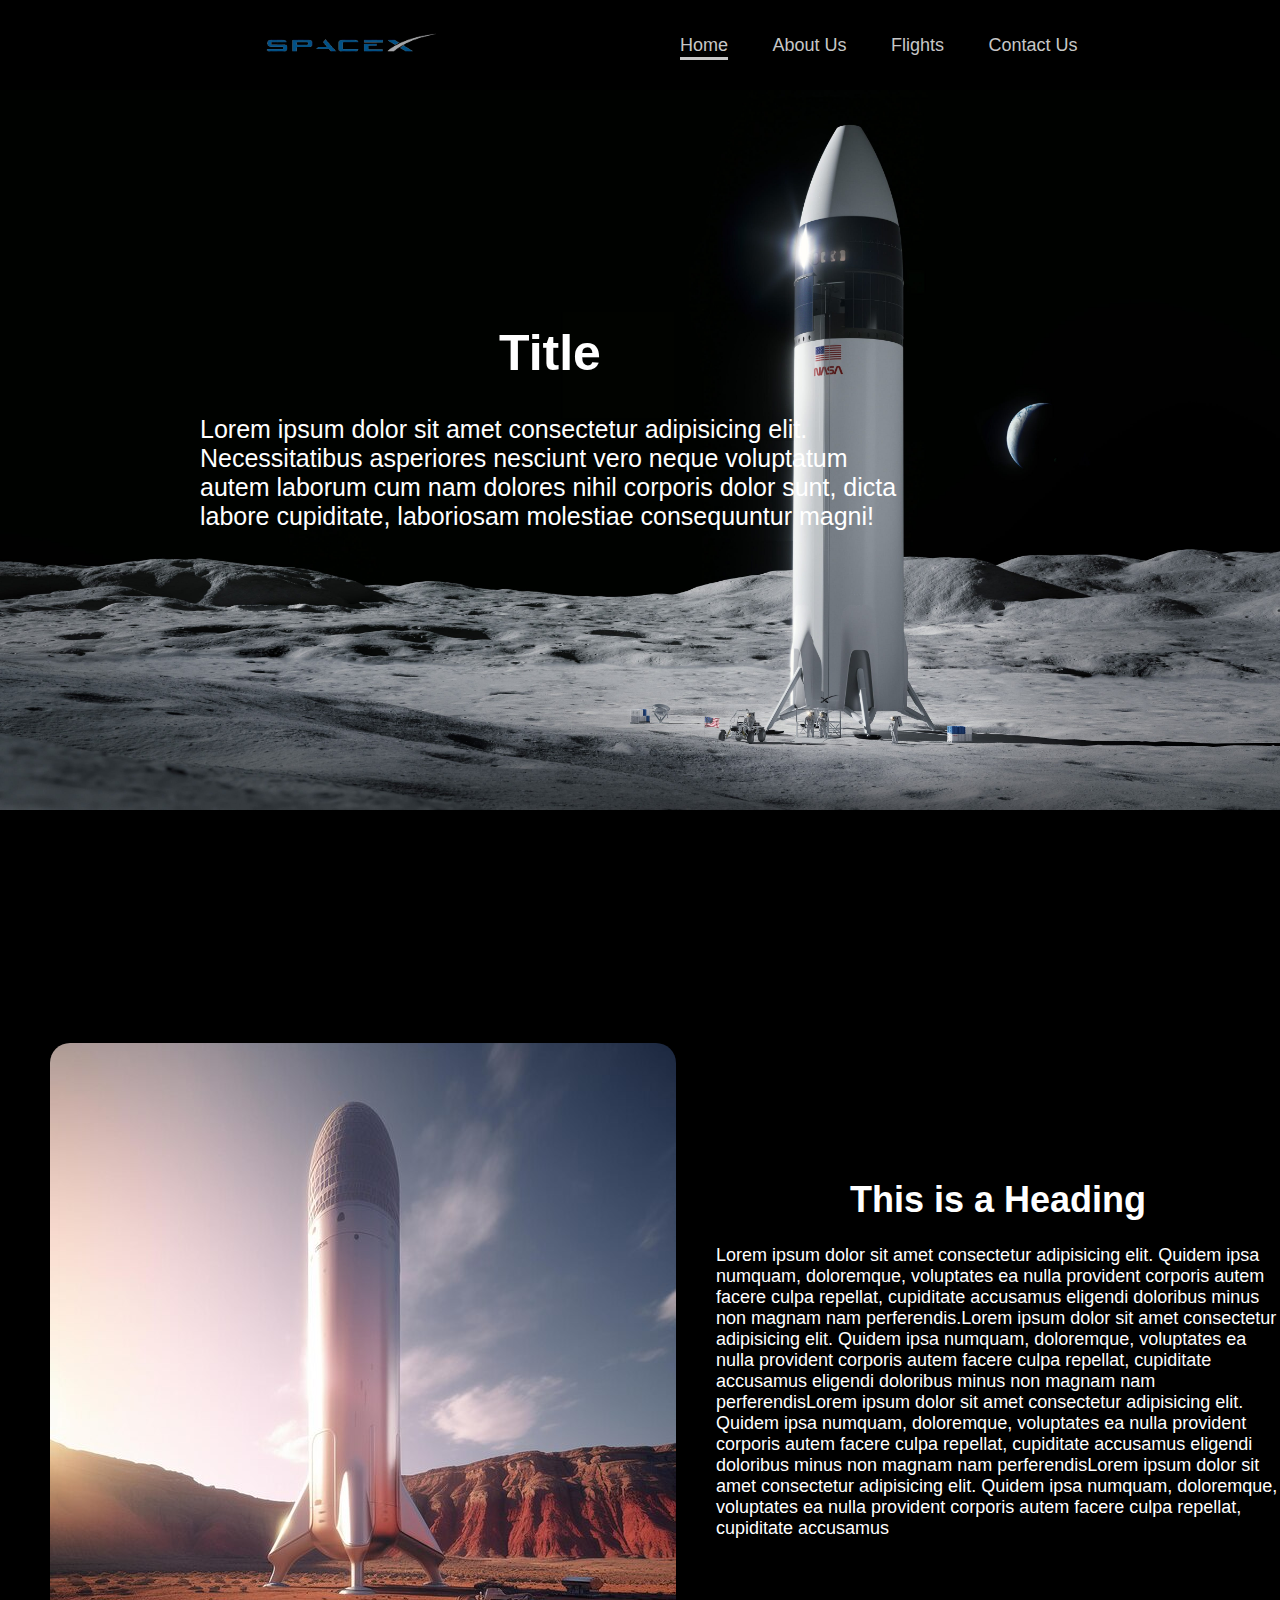
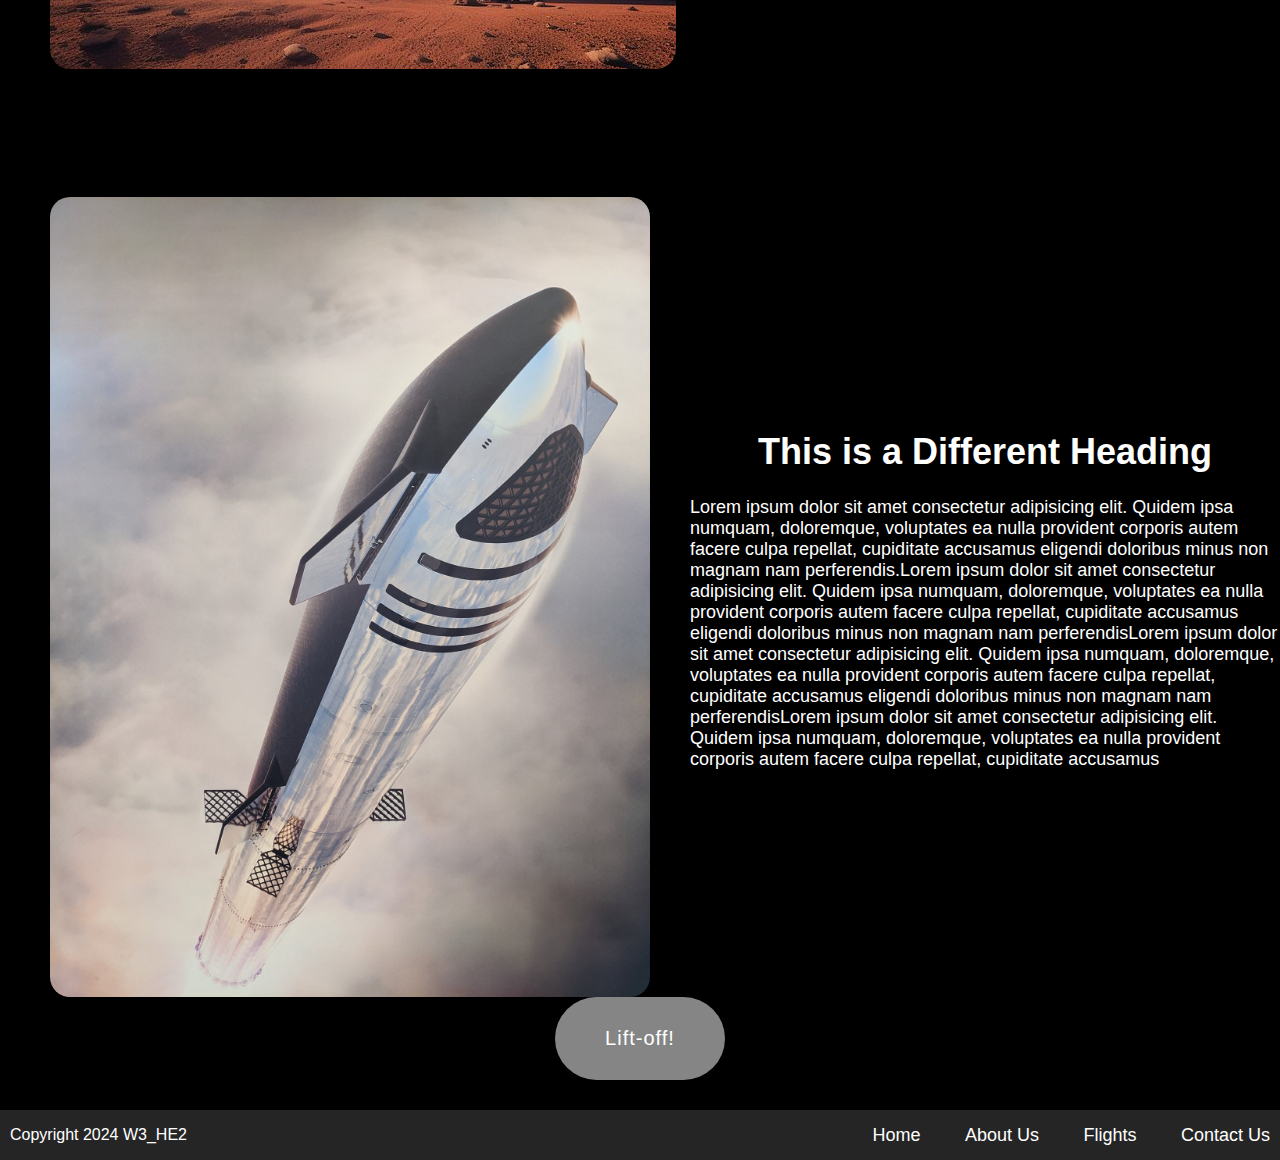
<file: index.html>
<!DOCTYPE html> <!--type of html-->
<html lang="en"> <!--html starts here-->
<head> <!--admin section-->

    <meta charset="UTF-8"> <!--character set / types of characters-->
    <meta http-equiv="X-UX-Compatible" content="IE-edge"> <!--types of compatible browsers-->
    <meta name="viewport" content="width=device-width, initial-scale=1.0"> <!--website as wide as browser-->
    <meta name="keyword" content="HTML, CSS, Template, Bootstrap"> <!--search words for user-->
    <meta name="author" content="Victor du Preez, 241250">

    <title>W3_HE2</title>

    <!--link bootstrap
    link javascript
    link Google Font files
    link css-->

    <link rel="stylesheet" href="css/main.css">

</head>
<body>
    <nav class="topNav">
            <a href="index.html"><img src="assets/images/Untitled design (2).svg" width="600px"></a>
            <div class="topNavRight">
                <a class="active" href="index.html">Home</a>
                <a href="pages/about.html">About Us</a>
                <a href="pages/flight.html">Flights</a>
                <a href="pages/contact.html">Contact Us</a>
            </div>
    </nav>
    <header>
        <div class="headerImage">
                <img src="assets/images/1b5d3460-511e-421a-a02b-4c8bfd236a40_4800x2700.jpg" width="100%">
            <div class="textOverlay">
                <h1>Title</h1>
                <p>Lorem ipsum dolor sit amet consectetur adipisicing elit. Necessitatibus asperiores
                     nesciunt vero neque voluptatum autem laborum cum nam dolores nihil corporis dolor
                      sunt, dicta labore cupiditate, laboriosam molestiae consequuntur magni!</p>
            </div>      
        </div>        
            
    </header>

    <section>
        <div class="imageOne">
            <img src="assets/images/spacex-starship-mars-unreal-five-render-generative-ai_920025-2309.jpg">
            <div class="imageOneText">
            <h1>This is a Heading</h1>
            <p>Lorem ipsum dolor sit amet consectetur adipisicing elit. Quidem ipsa numquam, doloremque,
                 voluptates ea nulla provident corporis autem facere culpa repellat, cupiditate accusamus
                  eligendi doloribus minus non magnam nam perferendis.Lorem ipsum dolor sit amet consectetur adipisicing elit. Quidem ipsa numquam, doloremque,
                  voluptates ea nulla provident corporis autem facere culpa repellat, cupiditate accusamus
                   eligendi doloribus minus non magnam nam perferendisLorem ipsum dolor sit amet consectetur adipisicing elit. Quidem ipsa numquam, doloremque,
                   voluptates ea nulla provident corporis autem facere culpa repellat, cupiditate accusamus
                    eligendi doloribus minus non magnam nam perferendisLorem ipsum dolor sit amet consectetur adipisicing elit. Quidem ipsa numquam, doloremque,
                    voluptates ea nulla provident corporis autem facere culpa repellat, cupiditate accusamus</p>
            </div>
        </div>
    </section>
    <section>
        <div class="imageTwo">
            <img src="assets/images/E-sTqo6X0AIdwBu (1).jpg" width="600px" height="800px">
            <div class="imageTwoText">
                <h1>This is a Different Heading</h1>
                <p>Lorem ipsum dolor sit amet consectetur adipisicing elit. Quidem ipsa numquam, doloremque,
                    voluptates ea nulla provident corporis autem facere culpa repellat, cupiditate accusamus
                     eligendi doloribus minus non magnam nam perferendis.Lorem ipsum dolor sit amet consectetur adipisicing elit. Quidem ipsa numquam, doloremque,
                     voluptates ea nulla provident corporis autem facere culpa repellat, cupiditate accusamus
                      eligendi doloribus minus non magnam nam perferendisLorem ipsum dolor sit amet consectetur adipisicing elit. Quidem ipsa numquam, doloremque,
                      voluptates ea nulla provident corporis autem facere culpa repellat, cupiditate accusamus
                       eligendi doloribus minus non magnam nam perferendisLorem ipsum dolor sit amet consectetur adipisicing elit. Quidem ipsa numquam, doloremque,
                       voluptates ea nulla provident corporis autem facere culpa repellat, cupiditate accusamus</p>
            </div>
        </div>
    </section>
    <div class="button">
        <a href="pages/flight.html" class="btn">Lift-off!</a>
    </div>

    <footer>
        <div class="footer">
            <p>Copyright 2024 W3_HE2</p>
            <div class="footerLinks">
                <a class="active" href="index.html">Home</a>
                <a href="pages/about.html">About Us</a>
                <a href="pages/flight.html">Flights</a>
                <a href="pages/contact.html">Contact Us</a>
            </div>
        </div>
    </footer>

</body>
</file>
<file: css/main.css>
body{
    margin: 0;
    padding: 0;
    font-family: Verdana, Geneva, Tahoma, sans-serif;
    background-color: rgb(0, 0, 0);
}

nav{
    height: 50px;
}

header{
    width: 100%;
    height: 100%;

}


.topNav{
    background-color: black;
    padding: 20px;
    display:flex;
    align-items: center;
    width: 100%;
}


.topNavRight{
    float: right;
}

.topNav a{
    padding-left: 20px;
    padding-right: 20px;
    color: rgb(199, 199, 199);
    text-decoration: none;
    font-family: 'Trebuchet MS', 'Lucida Sans Unicode', 'Lucida Grande', 'Lucida Sans', Arial, sans-serif ;
    font-size: 18px;
    padding-top: 10px;
}

.topNavRight a.active{
    text-decoration: underline;
    text-decoration-thickness: 3px;
    text-decoration-skip-ink: none;
    text-underline-offset: 6px;
}

.headerImage{
    width: 100%;
    height: 100%;
}

.headerImage img{
    position: absolute;
}

.textOverlay{
    position: relative;
    text-align: left;
    color: white;
    padding-left: 200px;
    padding-top: 200px;
    width: 700px;
    font-size: 25px;
}

.textOverlay h1{
    text-align: center;
}

.imageOne{
    margin-top: 40%;
    padding-left: 50px;
    display: flex;
    align-items: center;
    color: white;
    font-size: 18px;
    text-align: left;
}

.imageOne img{
    border-radius: 20px 20px;
    margin-right: 40px;

}

.imageOne h1{
    text-align: center;
}

.imageTwo{
    margin-top: 10%;
    padding-left: 50px;
    display: flex;
    align-items: center;
    color: white;
    font-size: 18px;
    text-align: left;
}

.imageTwo img{
    border-radius: 20px 20px;
    margin-right: 40px
    
}

.imageTwo h1{
    text-align: center;
}

.button{
    display: flex;
    justify-content: center;
    padding-bottom: 30px;
}

.btn{
    display: inline-block;
    padding: 30px 50px;
    background-color: #858585;
    color: #fff;
    border: none;
    border-radius: 200px;
    cursor: pointer;
    font-size: 20px;
    text-align: center;
    text-decoration: none;
    transition: background-color 0.3s ease;
    letter-spacing: 1px;
}

.btn:hover {
    background-color: #a8a8a8;
}

.footer{
    background-color: rgb(37, 37, 37);
    width: 100%;
    color: white;
    align-items: center;
    display: flex;
    justify-content: space-between;
    padding-left: 10px;
    padding-top: px;
}


.footerLinks a{
    padding-left: 20px;
    padding-right: 20px;
    color: rgb(255, 255, 255);
    text-decoration: none;
    font-family: 'Trebuchet MS', 'Lucida Sans Unicode', 'Lucida Grande', 'Lucida Sans', Arial, sans-serif ;
    font-size: 18px;
}
</file>
